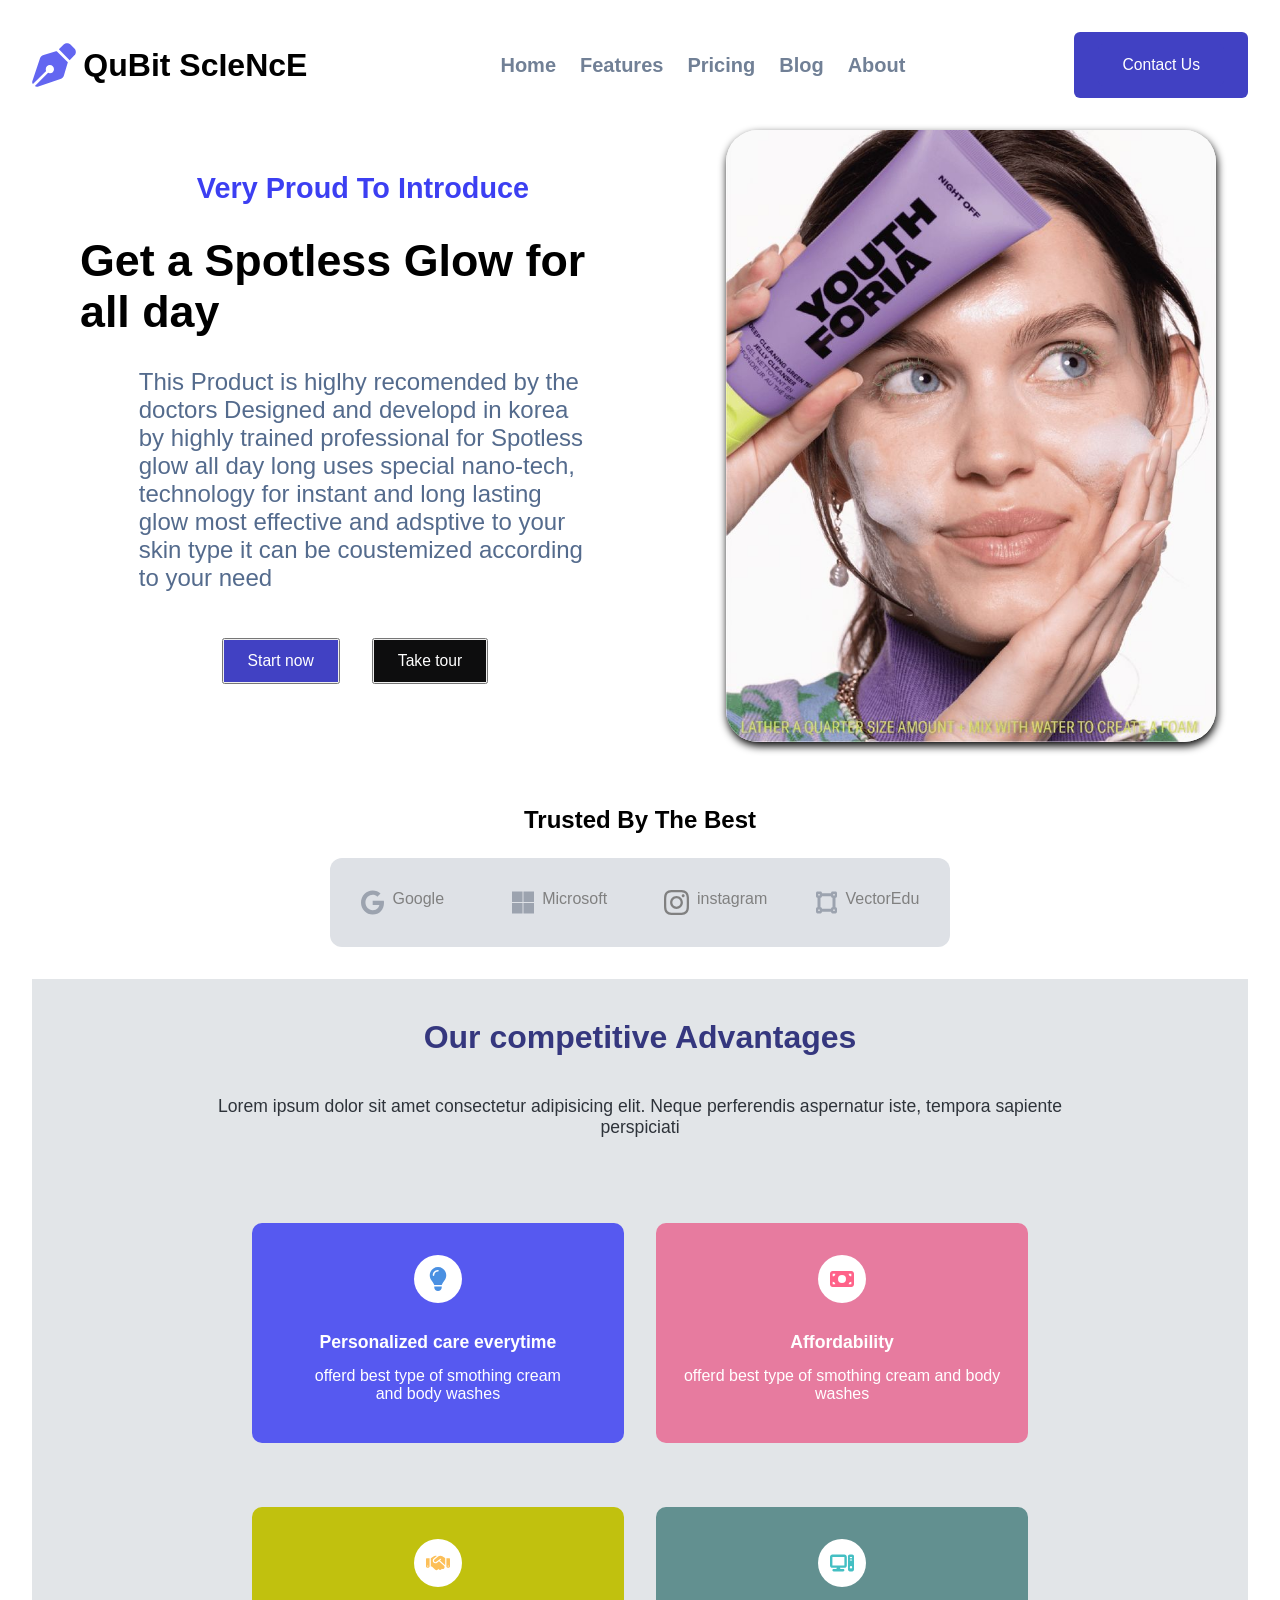
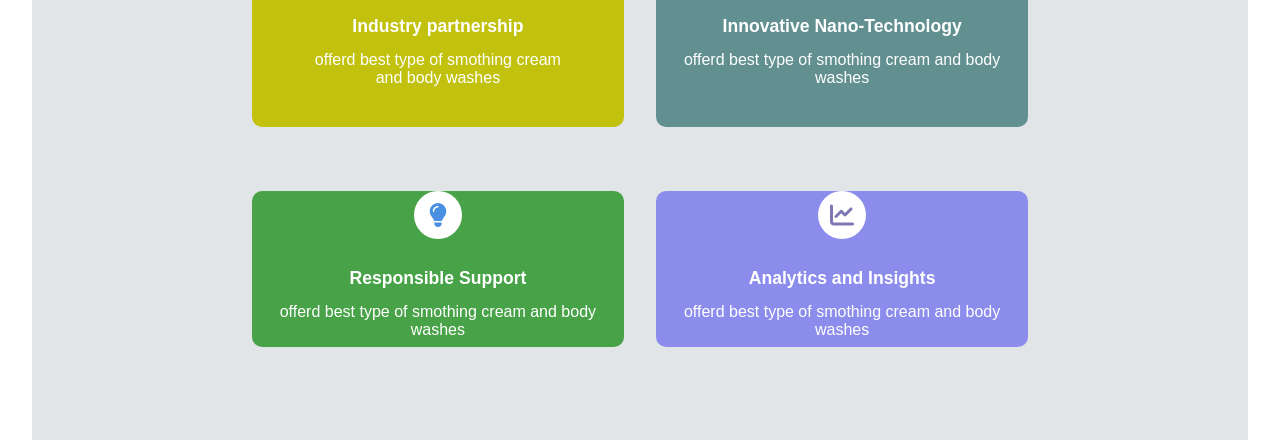
<file: brush up 2/index.html>
<!DOCTYPE html>
<html lang="en">
<head>
    <meta charset="UTF-8">
    <meta name="viewport" content="width=device-width, initial-scale=1.0">
    <title>QUbit </title>
    <link rel="stylesheet" href="style.css">
</head>
<body>
<div class="header">
     <header class="header-content">
        <a href="#">
            <div class="first-box">
            <div class="icon-box"><img src="StudySyn.svg" alt="logo-image"></div>
        <div class="main-logo-box"></div>
        <span class="logo-text">
            <h1 class="main-logo-text">QuBit ScIeNcE</h1>
        </span>
        </div>
        </a>



<div class="second-box">
    <div class="navlist">
        <a class="navlist" href="#">
            <a class="navlist" href="#"class="navlist" >Home</a>
             <a class="navlist" href="#" class="navlist">Features</a>
              <a class="navlist" href="#" class="navlist">Pricing</a>
               <a class="navlist" href="#" class="navlist">Blog</B></a>
                <a class="navlist" href="#" class="navlist">About</a>

        </a>
    </div>
</div>

        <div class="third-box">
            <a id="btn" href=""><button id="btn">
                Contact Us

            </button>
            </a>
        </div>
         
        <button type="button" class="menu-button">
            <img src="Hamburger.svg" alt="menu-button" class="menu-icon">
        </button>

    </header>  
    <main class="main">
        <div class="hero-section">
            <div class="leftbox">
                <p class="leftbox-head" >Very Proud To Introduce</p>
                <h1  class="text-area" > Get a Spotless Glow for all day  </h1>
                <p class="desc-area">This Product is higlhy recomended by the doctors Designed and developd in korea by highly trained professional for Spotless glow all day long uses special nano-tech, technology for instant and long lasting glow most effective and adsptive to your skin type 
                    it can be coustemized according to your need 
                </p>
                <div class="btn-area">
                  <button><a href="#" class=" btn1" >Start now</a></button>
                  <button><a href="#" class="btn2" >Take tour</a></button>
                </div>
            </div>
            <div class="rightbox">
                <div class="img-area">
                    <img src="Soko Rewards Icon.jpeg" alt="Product img" class="Product-img">
                </div>

            </div>
        </div>


    </main> 
    
</div>






<div class="company-box">
    <div class="trust-box">
        <h2 class="trust-box">Trusted By The Best </h2>
    </div>
   <div class="company-grid">
    <div class="company-logo">
        <img src="Google.svg" alt="google-logo" class="svg-img">
        <span> <p class="logo-text">Google</p> </span>
    </div>
        <div class="company-logo">
        <img src="Microsoft.svg" alt="google-logo" class="svg-img">
        <span> <p class="logo-text">Microsoft</p> </span>
    </div>
        <div class="company-logo">
        <img src="instagram.svg" alt="google-logo" class="svg-img">
        <span> <p class="logo-text">instagram</p> </span>
    </div>
        <div class="company-logo">
        <img src="VectorEdu.svg" alt="google-logo" class="svg-img">
        <span> <p class="logo-text">VectorEdu</p> </span>
    </div>
   </div>
    


        

</div>


<div class="nd2-page-box">
    <div class="nd2-main">
        <div class="nd2-title"><h2 id="nd2-title">Our competitive Advantages</h2></div>
        <div class="nd2-desc"><p id="nd2-desc"> Lorem ipsum dolor sit amet consectetur adipisicing elit. Neque perferendis aspernatur iste, tempora sapiente perspiciati</p></div>



     <div class="card-box">

            <div class="card1">
                <div class="card-icon">
                    <img src="PersonalizedLearn.svg" alt="prsnl-img" class="icon-svg">
                </div>
                <div class="card-info">
                    <div class="card-title">
                        <h2 class="card-title" >Personalized care everytime</h2>
                    </div>
                    <div class="card-desc">
                        <p  class="card-desc">offerd best type of smothing cream and body washes </p>

                    </div>
                </div>
               
                </div>
               
            



            <div class="card2">
                <div class="card-icon">
                    <img src="Affordability.svg" alt="" class="icon-svg">
                </div>
                <div class="card-info">
                    <div class="card-title">
                        <h2 class="card-title" >Affordability</h2>
                    </div>
                    <div class="card-desc">
                        <p  class="card-desc">offerd best type of smothing cream and body washes </p>

                    </div>
                </div>
               
                
            </div>


            <div class="card3">
                <div class="card-icon">
                    <img src="IndustryPatner.svg" alt=""  class="icon-svg">
                </div>
                <div class="card-info">
                    <div class="card-title">
                        <h2 class="card-title" >Industry partnership</h2>
                    </div>
                    <div class="card-desc">
                        <p  class="card-desc">offerd best type of smothing cream and body washes </p>

                    </div>
                </div>
               
                
            </div>



            <div class="card4">
                <div class="card-icon">
                    <img src="InnovativeTech.svg" alt=""  class="icon-svg">
                </div>
                <div class="card-info">
                    <div class="card-title">
                        <h2 class="card-title" >Innovative Nano-Technology</h2>
                    </div>
                    <div class="card-desc">
                        <p  class="card-desc">offerd best type of smothing cream and body washes </p>

                    </div>
                </div>
               
                
            </div>

            


            <div class="card5">
                <div class="card-icon">
                    <img src="PersonalizedLearn.svg" alt=""  class="icon-svg">
                </div>
                <div class="card-info">
                    <div class="card-title">
                        <h2 class="card-title" >Responsible Support</h2>
                    </div>
                    <div class="card-desc">
                        <p  class="card-desc">offerd best type of smothing cream and body washes </p>

                    </div>
                </div>
               
                
            </div>


            <div class="card6">
                <div class="card-icon">
                    <img src="Analytics.svg" alt="" class="icon-svg">
                </div>
                <div class="card-info">
                    <div class="card-title">
                        <h2 class="card-title" > Analytics and Insights </h2>
                    </div>
                    <div class="card-desc">
                        <p  class="card-desc">offerd best type of smothing cream and body washes </p>

                    </div>
                </div>
               
                
            </div>





        </div>

       
    </div>
</div>







</body>
</html>
</file>
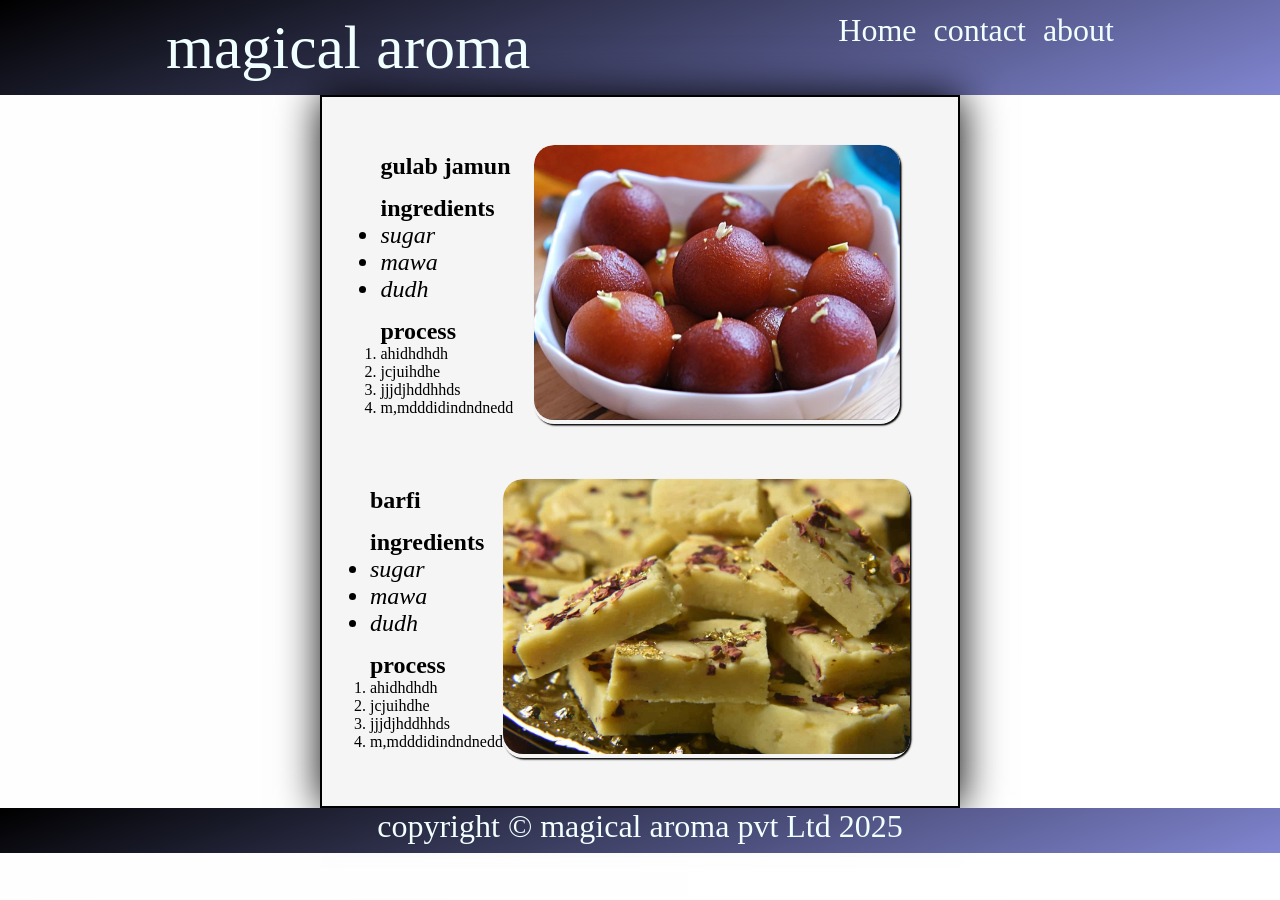
<file: spice/project.html>
<!DOCTYPE html>
<html lang="en">
<head>
    <meta charset="UTF-8">
    <meta name="viewport" content="width=device-width, initial-scale=1.0">
    <title>magical aroma</title>
    <link rel="stylesheet" href="project.css">
</head>
<body>
    <div class="container">
      <header>   <div class="navcontainer">

<nav>
<ul   id="navlist"> 

    <li>
<p id="navlogo">magical aroma</p>


    </li>
    <li>
<div id="navitems">
    <a href="#">Home</a>
    <a href="#">contact</a>
    <a href="#">about</a>
</div>

    </li>
</ul>

</nav>

        </div>
    </header>


      <main>
<div class="contentbox">
    <section>
        <div class="item">
<div class="leftbox">
<h2>gulab jamun</h2>
<div>
    <h2>ingredients</h2>
<ul class="ingredients">
    <li>sugar</li>
    <li>mawa</li>
    <li>dudh</li>
</ul>
</div>
<div>
    <h2>process</h2>
<ol class="process">
    <li>ahidhdhdh</li>
    <li>jcjuihdhe</li>
    <li>jjjdjhddhhds</li>
    <li>m,mdddidindndnedd</li>
</ol>
</div>
</div>
<div class="rightbox">
<img src="gulab-jamun-desi-ghee-1000x1000.webp" alt="gulab jamun">
<div class="overlay">
    <span>
        make it your's
    </span>
</div>
</div>
        </div>
    </section>
     <section>
        <div class="item">
<div class="leftbox">
<h2>barfi</h2>
<div>
    <h2>ingredients</h2>
<ul class="ingredients">
    <li>sugar</li>
    <li>mawa</li>
    <li>dudh</li>
</ul>
</div>
<div>
    <h2>process</h2>
<ol class="process">
    <li>ahidhdhdh</li>
    <li>jcjuihdhe</li>
    <li>jjjdjhddhhds</li>
    <li>m,mdddidindndnedd</li>
</ol>
</div>
</div>
<div class="rightbox">
<img src="barfi-main-1-scaled.jpeg" alt="barfi">
<div class="overlay">
    <span>make it your's</span>
</div>
</div>
        </div>
    </section>
     
    

</div>
      </main>
     
<footer>
<div class="footerbox">
     <p>
        copyright &copy; magical aroma pvt Ltd 2025
     </p>
</div>
        
    </div>
</footer>







</body>
</html>
</file>
<file: brush up 2/style.css>
*{
    margin: 0;
    padding: 0;
    font-family: 'inter', sans-serif;
    text-decoration: none;
}
body{
    height: 100vh;
    text-align: center;
    background-color: var(--background-color);
    padding: 2rem;

}
.header-content{
    max-width: 1280px;
    display: flex;
    justify-content: space-between;
    align-items: center;
    margin: auto;

}
.first-box{
    display: flex;
    justify-content: space-between;
    gap: .22rem;
    align-items: center;
    font-weight: 600;
    color: black;
    font-style: bold;
}
 .icon-box{
    height: 2.77rem;
    display: flex;
} 
.second-box{
    display: none;
    gap: 1.5rem;
}
@media  screen and (min-width:768px) {
    .second-box{
        display: flex;
    }
    
}


   .navlist{
    color: #718096;
    font-size: 1.25rem;
    font-weight: 600;
    transform: color 0.1s;
    gap: 1.5rem;
    display: flex;

    
}
.navlist:hover{
    color: rgb(62, 62, 165);
}



 #btn{
    display: none;
    border: none;
    border-radius: 0.375rem;
    color: white;
    transform: all 0.1s;
    background-color: rgb(65, 65, 195);
    padding: .75rem 1.5rem;
    font-size: .98rem;
   
}
#btn:hover{
    background: #5254f8;
    display: flex;
     transform: perspective(250px) scale(1) rotateY(30deg);
}
     


@media screen and (min-width:768px) {
    #btn{
        display: flex;
    }
    
}
.menu-button{
    display: none;
     border: none;
        border-radius: .375rem;
        font-size: 1rem;
        font-weight: 600;
        background-color: azure;
        padding: 0.5rem 0.5rem;
}

@media screen and (max-width:768px) {
    .menu-button{
        display: block;
       
    }
}

.menu-icon{
    height: 1.5rem;
    width: 1.5rem;
}
.main{
display: flex;

}
.hero-section{
    display: flex;
    justify-content: center;
}
.leftbox{
    display: flex;
    flex-direction: column;
    gap: .9rem;
    padding: 2rem;
    align-items: center;
    margin: 0 auto;
    animation: slidefromleft 1s ease forwards;
    opacity: 0;
    text-align: left;
    justify-content: center;
}
@keyframes slidefromleft {
    0% {
        opacity: 0;
        transform: translateX(-100%);
    }
    100%{
        opacity: 1;
        transform: translateX(0);
    }
}
.leftbox-head{
    font-size: 1.8rem;
    font-weight: 600;
    color: #3c3ff2;
     display: flex;
    justify-content: center
}

.text-area{
    color: ;
    font-size: 2.8rem;
    font-weight: 600;
    padding: 1rem;
     display: flex;
    justify-content: center
}


.desc-area{
    color: #546b8d;
    font-size: 1.5rem;
    display: flex;
    justify-content: center;
    width: 75%;

}
.btn-area{
   display: flex;
   gap: 2rem;
   padding: 1rem;
   margin-top: 1rem;
   align-items: center;
   justify-content: center;
   justify-content: start;
   padding-left: 0;
   

   
}
.btn-area:hover{
        

}



.btn1{
    border: none;
    border-radius: 0.375rem  rgb(65, 65, 195);
    color: white;
    transform: all 0.1s;
    background-color: rgb(65, 65, 195);
    padding: .75rem 1.5rem;
    font-size: .98rem; 
    display: flex;
    
}
.btn2{
     border: none;
    border-radius: 0.375rem black;
    color: white;
    transform: all 0.1s;
    background-color: rgb(13, 13, 14);
    padding: .75rem 1.5rem;
    font-size: .98rem;
    display: flex;
}
.btn1:hover{
    background-color: #5254f8;
    transform:perspective(300px) translateZ(50px);
     
}
.btn2:hover{
    background-color: #546b8d;
    transform:perspective(300px) translateZ(50px);
    
    
     
    
}
.rightbox{
    display: flex;
    align-items: center;
    justify-content: center;
    padding: 2rem;
    justify-content: end;
     animation: slidefromright 1s ease backwards;
    opacity: ;
    margin: 0 auto;
    

}






@keyframes slidefromright{
    0% {
        opacity: 0;
        transform: translateX(-100%);
    }
    100%{
        opacity: 1;
        transform: translateX(0);
    }
 



}
.rightbox .Product-img{
    border-radius: 2rem;
    overflow: clip;
    box-shadow: 1px 4px 8px ;
    height: 68vh;
    


}
.img-area{
    display: flex;
    justify-content: end;
}
.leftbox .rightbox{
    display: flex;
    gap: 200px;
}
.rightbox:hover .img-area .Product-img:hover{
     transform: perspective(250px) scale(.7) rotateY(30deg);
    

}
.company-box{
    display: flex;
    justify-content: center;
    align-items: center;
    flex-direction: column;
    margin-top: 2rem;
    animation: slidefromleft 1s ease forwards;
   
}
.company-grid{
    display: grid;
    grid-template-columns: repeat(2,1fr);
    gap: 3rem;
    padding: 1rem;
    background-color: #dee1e6;
    border: none;
    border-radius: 12px;
    margin-top: 1.5rem;
    margin-bottom: 2rem;
    padding: 2rem 1.9rem;

}
.company-logo{
    font-size: 1rem;
    font-weight: 500;
    color: grey;
    display: flex;
    gap: 0.5rem;


}
.svg-img{
    height: 1.56rem;

}
.logo-text{
    font-size: 1rem;
}
@media screen and (min-width:640px) {
    .company-grid{
        grid-template-columns: repeat(4,1fr);
    }
}
.nd2-page-box{
    background-color: #e2e5e8;
    padding: 2.5rem 0;
    text-align: center;
}
.nd2-main{
    max-width: 850px;
    margin: 0 auto;
    padding: 0 2rem;
}
#nd2-title{
    font-size: 2rem;
    font-weight: 600;
    color: #35377e;
    margin-bottom: .5rem; 
    padding: 0 auto;
}
#nd2-desc{
    font-size: 1.1rem;
    font-weight: 500;
    color: #2e333a;
    padding: 2rem 0;

}
.card-box{
    display: grid;
    margin: 1.5rem;
    grid-template-columns: repeat(2, 1fr);
    margin: 1.3rem;
    
}

.icon-svg{
    width: 1.5rem;
    height: 1.5rem;
}
.card-icon{
    background-color: white;
    height: 3rem;
    width: 3rem;
    border-radius: 50%;
    display: flex;
    justify-content: center;
    align-items: center;
}
.card1{
    display: flex;
    flex-direction: column;
    justify-content: center;
    align-items: center;
    gap: .9rem;
    margin-bottom: 2rem;
    padding: 2rem;
     margin: 2rem 1rem ;
     background-color: #5659f0;
     border-radius: 10px;
     max-width: 400px;
}
.card2{
    display: flex;
    flex-direction: column;
    justify-content: center;
    align-items: center;
    gap: .9rem;
    margin-bottom: 2rem;
     margin: 2rem 1rem ;
     background-color: rgb(231, 123, 159);
     border-radius: 10px;
     max-width: 400px;
}
.card3{
    display: flex;
    flex-direction: column;
    justify-content: center;
    align-items: center;
    gap: .9rem;
    margin-bottom: 2rem;
    background-color: rgb(193, 193, 14);
    padding: 2rem;
    margin: 2rem 1rem ;
    border-radius: 10px;
    max-width: 400px;
}
.card4{
    display: flex;
    flex-direction: column;
    justify-content: center;
    align-items: center;
    gap: .9rem;
    margin-bottom: 2rem;
    background-color: rgb(98, 144, 144);
     margin: 2rem 1rem ;
     border-radius: 10px;
     max-width: 400px;
}
.card5{
    display: flex;
    flex-direction: column;
    justify-content: center;
    align-items: center;
    gap: .9rem;
    margin-bottom: 2rem;
    background-color: rgb(72, 163, 72);
     margin: 2rem 1rem ;
     border-radius: 10px;
     max-width: 400px;
}
.card6{
    display: flex;
    flex-direction: column;
    justify-content: center;
    align-items: center;
    margin-bottom: 2rem;
   background-color: #8b8cec;
    margin: 2rem 1rem ;
    border-radius: 10px;
    gap: .9rem;
    max-width: 400px;
    
    
}
.card-title{
margin: .9rem;
font-size: 1.1rem;
color: white;

}
.card-desc{
    gap: 1rem;
    margin: .5rem;
    color: white;
}
@media screen and(max-width:768px) {
    .card-box{
        grid-template-columns: repeat(1,1fr);

    }
}
</file>
<file: spice/project.css>
#navlist{
    list-style: none;
    font-size: 2rem;
    display: flex;
    justify-content: space-around;
    padding: 12px;
    



}


.container{
height: 100vh;
width: 100vw;
overflow-x: none;
background-color: rgb(255, 255, 255);
background-image: linear-gradient(97deg,rgb(254, 254, 254)0%,#ffffff 100%);

}


.navcontainer{

    width: 100vw;
    background-color: #000000;
    background-image: linear-gradient(160deg ,#000000 0%, #8085d0 100%);
    min-height: 75px;
    
}

*{
margin: 0;
padding: 0;
box-sizing: border-box;

}


#navlogo{

    font-size: 3.85rem;
    color: azure;
}

a{
    text-decoration: none;
    color: azure;
}

#navitems{
    display: flex;
    gap: 17px;

} 

.footerbox{
    
    background-color: #000000;
    background-image: linear-gradient(160deg ,#000000 0%, #8085d0 100%);
    width: 100%; 
    text-align: center;
    min-height: 45px;

}

.footerbox p{
    color: azure;
    font-size: 2rem;
}

.contentbox{

    width: 50%;
    margin: auto;
    border: 2px solid black;
    background-color: whitesmoke;
    display: flex;
    flex-direction: column;
    gap: 55px;
    padding: 3rem;
    box-shadow: 1px 0px 40px;
  

}
.item{
    display: flex;
    justify-content: space-around;
    align-items: center;
}
.rightbox img{
border-radius: 20px;
    height: 275px;
    transition: all .6s linear 0s;
    
}
.leftbox{
    display: flex;
    gap: 15px;
    flex-direction: column;
}
.ingredients{
font-size: 1.5rem;
font-style: oblique;

} 
.process{
    font: 1.8rem;
    font-style: inherit;
}
.rightbox:hover{
    transform: scale(1.2);
} 
.rightbox{
    position: relative;
    overflow: hidden;
    transition: all 0.3s linear 0s;
    box-shadow: 1.5px 1.5px 1.5px black;
    border-radius: 20px;
}

.rightbox .overlay{
    position:absolute;
    top: 0;
    left: 0;
    height: 100%;
    width: 100%;
    background-color: rgb(120, 120, 120);
    display: flex;
    align-items: center;
    justify-content: center;
    border-radius: 20px;
    opacity: 0;
    transition: all 0.2s linear 0s;
 } 
 .rightbox .overlay{
    color: rgb(239, 239, 233);
    font-size: 1.1rem;
 } 
 .rightbox:hover .overlay{
    opacity: .2;
 }
</file>
